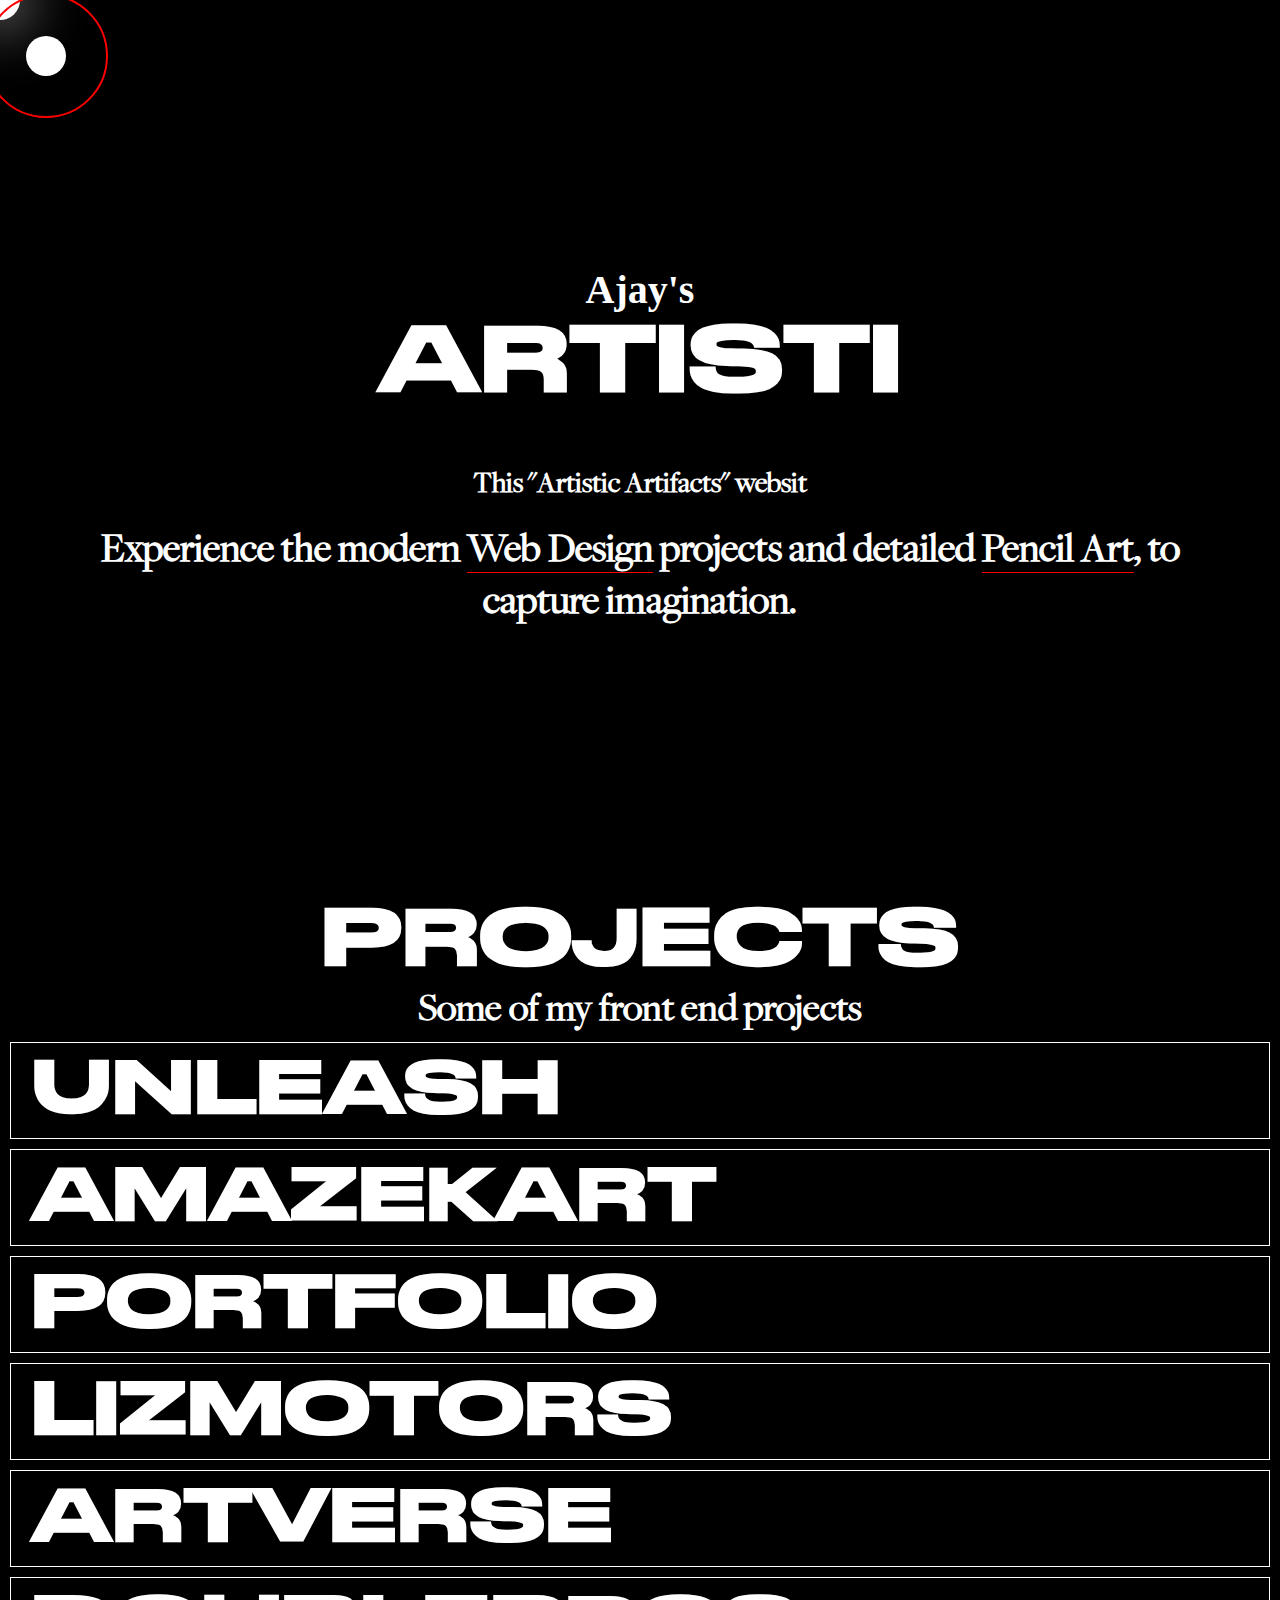
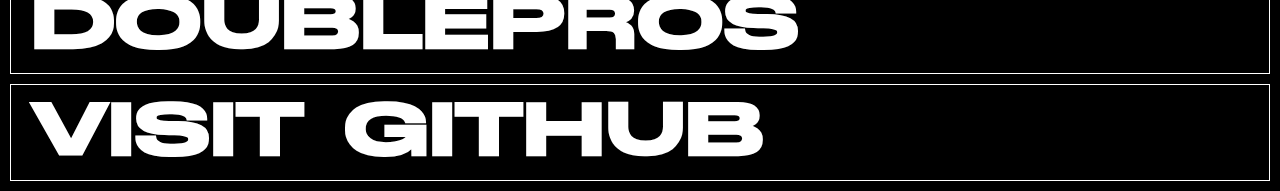
<file: index.html>
<!DOCTYPE html>
<html lang="en">
<head>
    <meta charset="UTF-8">
    <meta name="viewport" content="width=device-width, initial-scale=1.0">
    <title>ArtisticArtifact</title>
    <link rel="stylesheet" href="/css/pronav.css">
</head>
<body>
    <div id="modalMsg" style="display: none;">
        <button id="btn">CLOSE</button>
        <h1>Use <span class="modaline">Large screens</span> for better Experience</h1>
        <h1>[This site is UNDER Development, Updates Soon]</h1>
    </div>
    <div id="circleCursor"></div>
<!-- ---------------------------------------------------------------- -->
   <div>
    <div id="maincloseBtn"></div>
        <div id="masterTitle">
            <div id="closeBtnInside"></div> 
            <div class="aatitle"><h1>Artistic  <br> Artifacts</h1></div>
        <ul>          
    <!-- <li class="limain"><h1><a href="#">Arts</a></h1></li> -->
    <li class="limain"><h1><a href="#largeList">Projects</a></h1></li>
    <!-- <li class="limain"><h1><a href="/html/about.html">About</a></h1></li> -->
        </ul>
        </div>
    </div> 

<!-- ---------------------------------------------------------------- -->
    <div id="landPage">
        <div class="nametitle">
            <h1>Ajay's</h1>
        </div>
        <div id="maintitle"><h2>Artistic Artifacts</h2></div>
        <div id="subHeading"><h1 class="largeTitles">This "Artistic Artifacts" website is a testament to my expertise</h1>
            <h2 class="secnd-title largeTitles">Experience the modern <span id="wb-dsgn" class="popups">Web Design</span> projects and detailed <span id="wb-dsgn" class="popups">Pencil Art</span>, to capture imagination.
                </h2>
            <h1 class="mobilTitle">This "Artistic Artifacts" website is a testament for my <span>Front End</span> projects and <span>Pencil Art</span></h1>
        </div>
    </div>
    

    
<!-- ---------------------------------------------------------------- -->
<h3 class="proTitleX">PROJECTS</h3>
<div><h1 class="prosub">Some of my front end projects</h1></div>
    <div id="largeList">
        <ul class="wholeList">   
         </ul>
    </div>
<!-- ---------------------------------------------------------------- --> 
<!-- <div class="artG"><h1 class="art-title">ART <br> Gallery</h1> -->
</div>
<!-- ---------------------------------------------------------------- -->  
<script src="/javascript/prosNames.js"></script>
<script src="/javascript/menubuttons.js"></script>
<script src="/javascript/mainPagehead.js"></script>
<script src="/javascript/eachPros.js"></script>
<script src="/javascript/cursor.js"></script>
<script src="/javascript/model.js"></script>
</body>
</html>
</file>
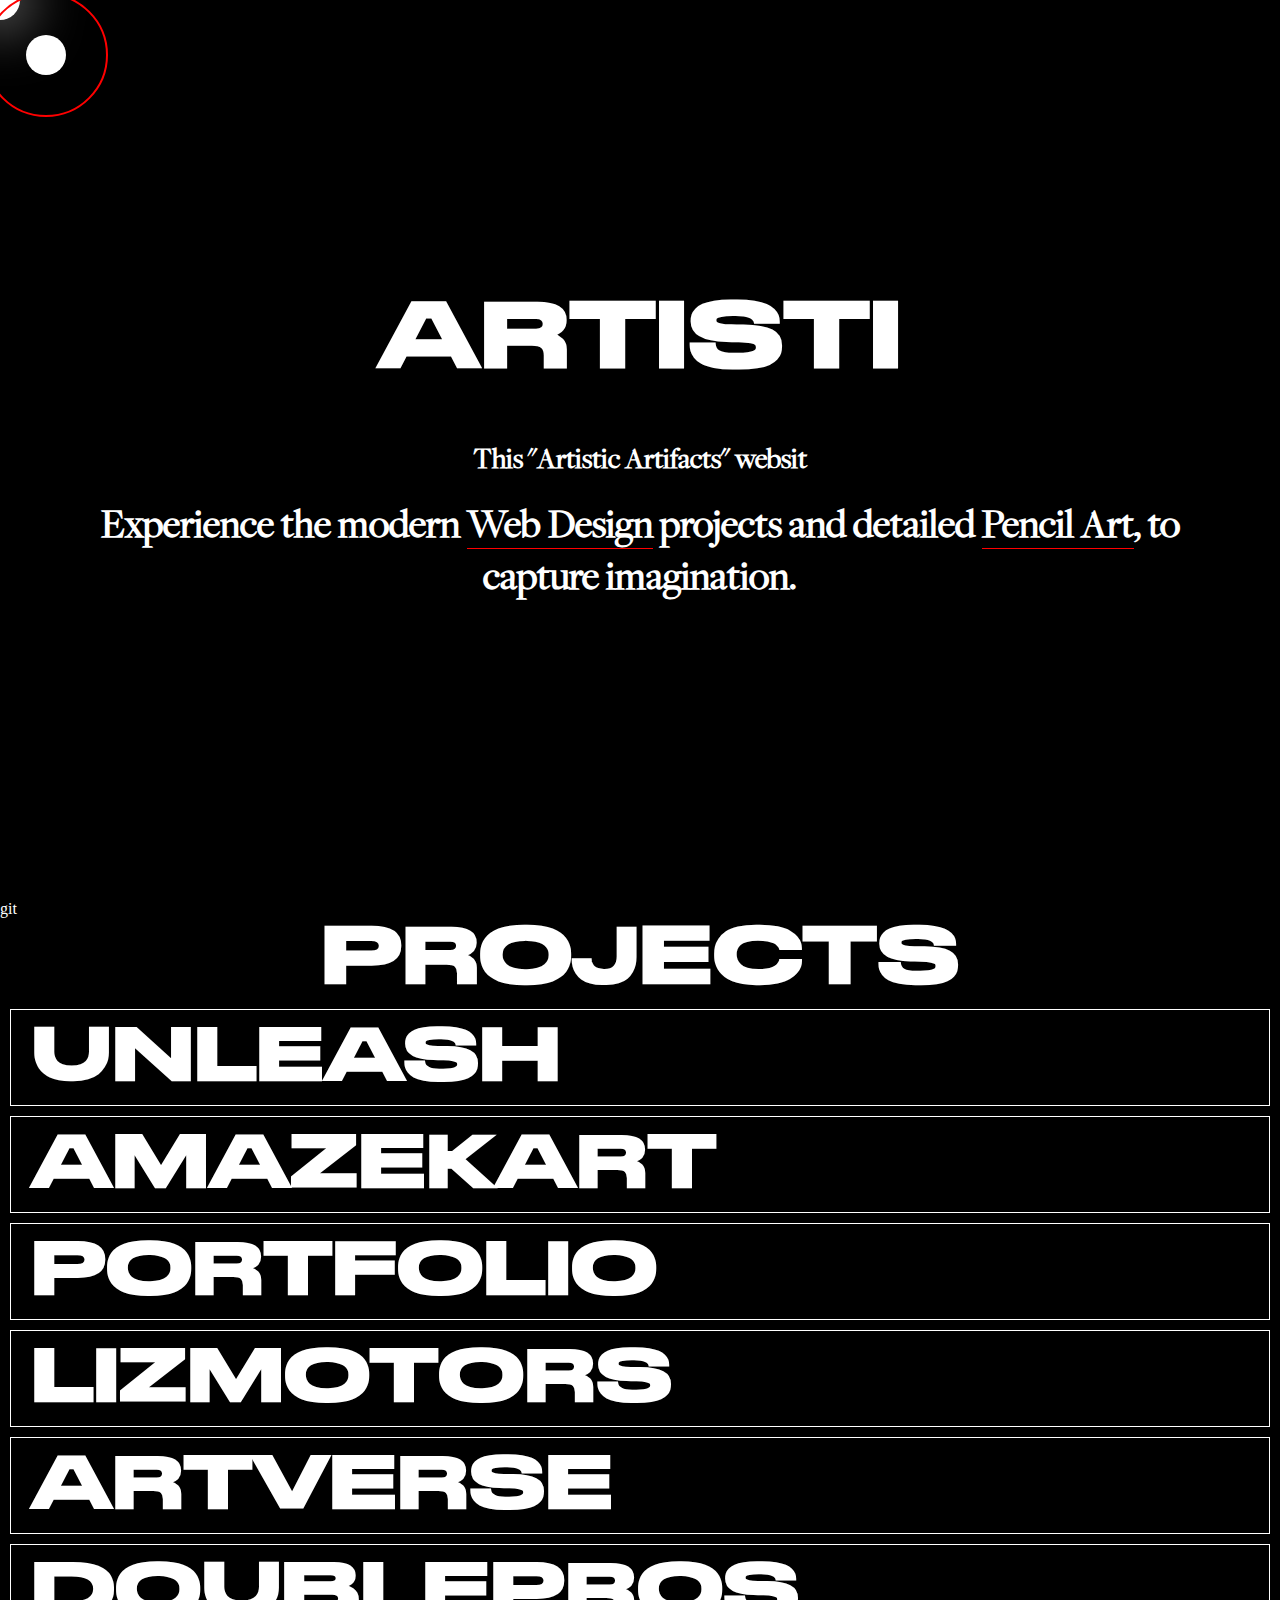
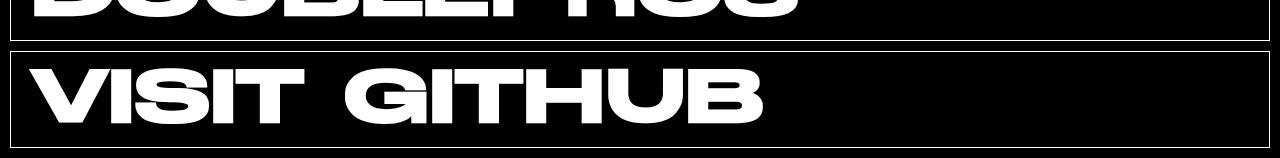
<file: html/index.html>
<!DOCTYPE html>
<html lang="en">
<head>
    <meta charset="UTF-8">
    <meta name="viewport" content="width=device-width, initial-scale=1.0">
    <title>Document</title>
    <link rel="stylesheet" href="/css/pronav.css">
</head>
<body>
    <div id="circleCursor"></div>
<!-- ---------------------------------------------------------------- -->
   <div>
    <div id="maincloseBtn"></div>
        <div id="masterTitle">
            <div id="closeBtnInside"></div> 
            <div class="aatitle"><h1>Artistic  <br> Artifacts</h1></div>
        <ul>          
    <li class="limain"><h1><a href="#">Arts</a></h1></li>
    <li class="limain"><h1><a href="#largeList">Projects</a></h1></li>
    <li class="limain"><h1><a href="/html/about.html">About</a></h1></li>
        </ul>
        </div>
    </div> 

<!-- ---------------------------------------------------------------- -->
    <div id="landPage">
        <div id="maintitle"><h2>Artistic Artifacts</h2></div>
        <div id="subHeading"><h1 class="largeTitles">This "Artistic Artifacts" website is a testament to my expertise</h1>
            <h2 class="secnd-title largeTitles">Experience the modern <span id="wb-dsgn" class="popups">Web Design</span> projects and detailed <span id="wb-dsgn" class="popups">Pencil Art</span>, to capture imagination.
                </h2>
            <h1 class="mobilTitle">This "Artistic Artifacts" website is a testament for my <span>Front End</span> projects and <span>Pencil Art</span></h1>
        </div>
    </div>git
    

    
<!-- ---------------------------------------------------------------- -->
<h3 class="proTitleX">PROJECTS</h3>
    <div id="largeList">
        <ul class="wholeList">   
         </ul>
    </div>
<!-- ---------------------------------------------------------------- --> 
   
<!-- ---------------------------------------------------------------- -->  
<script src="/javascript/prosNames.js"></script>
<script src="/javascript/menubuttons.js"></script>
<script src="/javascript/mainPagehead.js"></script>
<script src="/javascript/eachPros.js"></script>
<script src="/javascript/cursor.js"></script>
</body>
</html>
</file>
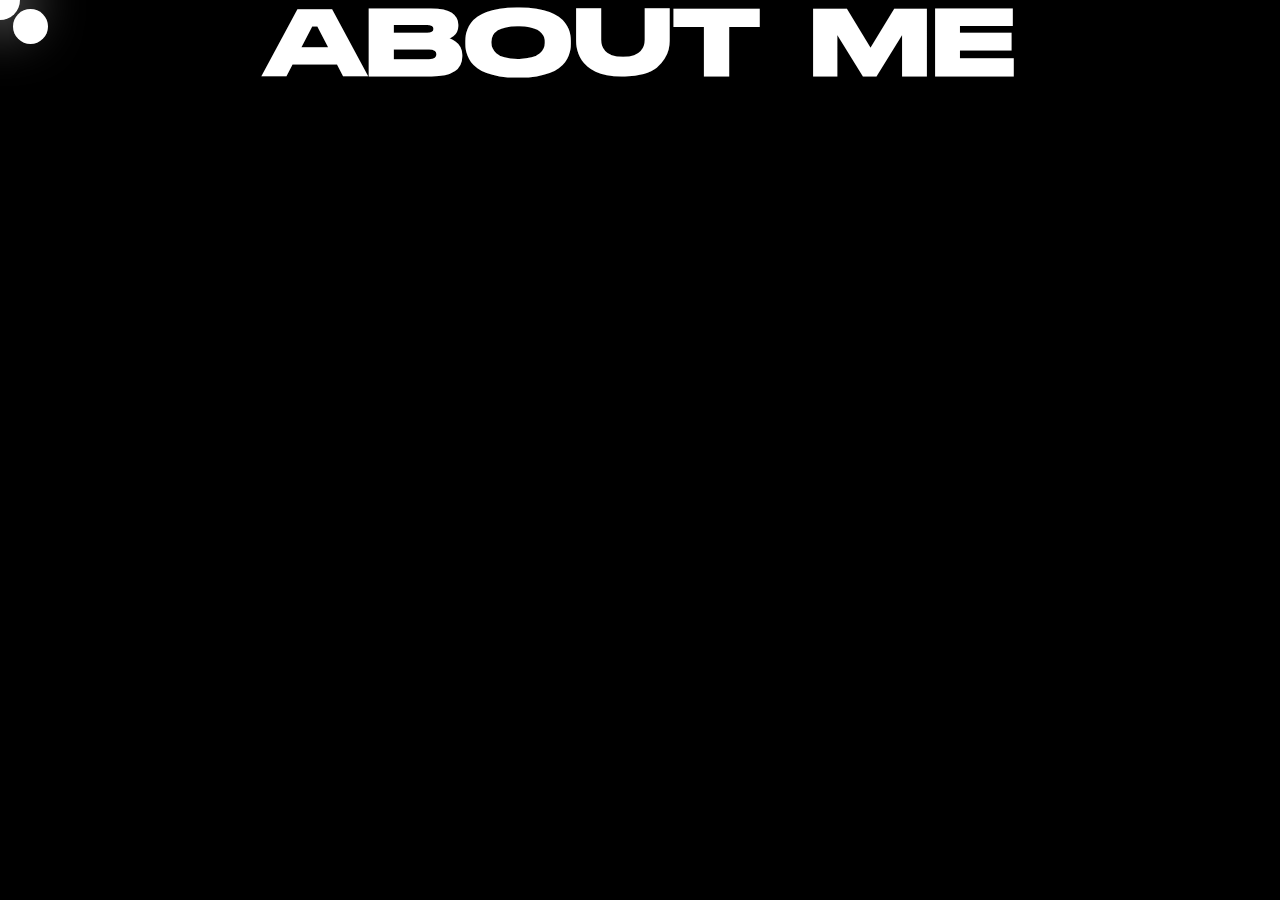
<file: html/about.html>
<!DOCTYPE html>
<html lang="en">

<head>
    <meta charset="UTF-8">
    <meta name="viewport" content="width=device-width, initial-scale=1.0">
    <title>Document</title>
    <link rel="stylesheet" href="/css/about.css">

</head>

<body>
    <div id="circleCursor"></div>
    <button class="buttonx" onclick="window.location.href='/index.html'">-</button>
<div>
<h1 class="a-title">about me</h1>
</div>
<script src="/javascript/onlyC.js"></script>
</body>

</html>
</file>
<file: css/pronav.css>
@font-face {
    font-family: 'Stretch Pro';
    src: url('/fonts/StretchPro.otf') format('opentype');
}

@font-face {
    font-family: 'Freight Big Pro';
    src: url('/fonts/Freight Big Pro Book.otf') format('opentype');
}

@import url('https://fonts.googleapis.com/css2?family=Great+Vibes&family=Playball&display=swap');

html {
    scroll-behavior: smooth;
    cursor: none;
}

body{
    background: black;
    color: white;
    position  : relative;
}
*{
    margin: 0;
    padding: 0;
    box-sizing: border-box;
}
/* ------------------------------------ - ----------------------------------- */
#modalMsg{
 top:40%;
    backdrop-filter: blur(25px);
    z-index: 20;
    padding:20px 10px;
    font-family: poppins;
    display: flex;
    flex-direction: column;
    justify-content: center;
    align-items: center;
    text-align: center;
    position: fixed;
    animation:btnx 2s ease-out;
  
}@keyframes btnx{
    from{
        top:-20%;
    }
}
#modalMsg h1{
    font-size: clamp(10px,2vw + 14px, 30px);
    text-align: center;
}
#modalMsg button{
    margin-bottom: 20px;
    background:none;
    border:1px solid white;
    color:black;
    background: white;
    padding: 6px 20px;
    border-radius: 30px;

}
#btn:hover{
    cursor:pointer;
    /* color:black; */
    font-weight: bold;
}
.modaline{
    border-bottom: 1px solid red;
}
/* ------------------------------------ - ----------------------------------- */
#circleCursor{
    position: fixed;
    width: 40px;
    height: 40px;
    border-radius: 50%;
    background-color: white; 
    pointer-events: none; 
    transform: translate(-50%, -50%);
    mix-blend-mode: difference;
    box-shadow: 1px 1px 60px white;
    transition: width 0.2s ease, height 0.2s ease;
}

li{
    list-style: none;
    font-size: clamp(10px, 5vw + 10px, 90px);
    border: 1px solid white;
    padding: 10px 20px;
    font-weight: bold;
    width: 100%;
    font-family: stretch Pro;
    text-transform: uppercase;
    animation: lia 1s ease-out;
}
@keyframes lia {
    from{
        transform: rotateX(90deg)
    }
}
.nametitle h1{
    font-family: "Playball", cursive;
  animation: namex 3s ease-out;
  font-size: 40px;
  
}@keyframes namex{
    from{
        margin-top: -100px;
    }
}
.wholeList{
    display: flex;
    flex-direction: column;
    gap: 10px;
    justify-content: center;
    margin: 10px;
}

.inside{
    display: none;
}

li .titlepro {
    border: transparent;
    text-align: center;
    letter-spacing: 5px;
    background: white;
    color: black;
    font-size: clamp(2rem, 2.5vw + 1rem, 3rem);
}

.listItem:hover {
    background: red;
    }
.listItem{
    position: relative;
}
.inside,.wf,.pf,.dp,.wc,.lz,.ap,.snsa{
        position: absolute;
        font-size: 10px;
        display: none;
        text-align: center;
        top: -80%;
        right: 10%;
        z-index: 10;
        animation: anix 1s ease-out;
        background-size: cover;
        border: 1px solid black;
        width: clamp(200px, 8vw + 20rem, 600px);
        height: clamp(200px, 8vw + 20rem, 600px);
}
.inside:hover{
    box-shadow: 10px 20px 120px white;
    cursor: pointer;
}
.wf{background-image: url('/img/ak.png');}
.pf{background-image: url('/img/pt.png');}
.lz{background-image: url('/img/lz.png');}
.dp{background-image: url('/img//dp.png');}
.ap{background-image: url('/img/av.png');}
.snsa{background-image: url('/img/Unl.png');}
.gh{background-image: url('/img/download.jpg');}

.inside h1{
    backdrop-filter: blur(20px);
    color: black;
    background: white;
    display: flex;
    padding: 10px;
    font-size:  clamp(20px, 2vw + 1rem, 40px);
    align-items: center;
    justify-content: center;
    border-bottom:1px red solid;
}


.inside p{
    position: absolute;
    background: rgba(0,0,0,0.8);
    bottom: 0;
    right: 0;
    color:white;
    padding: 20px;
    font-family: poppins;
    width: 270px;
    font-size: 18px;
    text-align: left;
}

.inside h3{
    background: red;
}

@keyframes anix{
    from{top: 40%;}
}
a {
    color: white;
    text-decoration: none;
}
/* --------------------------- */

span#wb-dsgn:hover{
    background: white;
    color:black;
    padding: 10px 0px;
    cursor: none;
}

/* --------------------------- */




#landPage{
    display: flex;
    flex-direction: column;
    justify-content: center;
    align-items: center;
    width: 100%;
    height: 100vh;
}
#maintitle h2 {
    font-family   : stretch pro;
    font-size: clamp(7px, 6vw + 1rem, 320px);
    text-align: center;
    pointer-events: none;
    text-transform: uppercase;
    line-height: clamp(60px, 6vw + 30px, 100px);
    transition: all 2s ease;
}

#maintitle:hover h2{
    letter-spacing: clamp(0px, 1vw, 10px);
}


#subHeading h1{
    margin-top: 40px;
    font-family: Freight Big Pro;
    padding:10px 40px;
    font-size: 30px;
    text-align: center;
   
}
#subHeading h2{
    font-family: Freight Big Pro;
    padding:10px 40px;
    text-align: center;
    font-size: 30px;
    font-size: clamp(30px, 2vw + 1rem, 50px);
}

span{
    border-bottom:1px solid red;
    cursor: pointer;
}

#masterTitle{
    position: absolute;
    width: 96vw;
    height: 99vh;
    display: none;
    background: black;
    cursor: auto;
   
}

#masterTitle .limain h1{
    font-size: clamp(40px, 5vw + 1rem, 90px); 
}

.limain{
    border: none; 
}


.limain:hover h1,
.limain:hover a {
    color: black;
    background: white;
    animation: lx 0.4s ease-out;
  
}
@keyframes lx {
    from{
        letter-spacing:clamp(1px, 1vw + 1rem, 90px);
    }
}
#maincloseBtn{
    position: absolute;
    width: 40px;
    height: 40px;
    background: white;
    border-radius: 50%;
    cursor: pointer;
    top: 2%;
    left: 2%;
}
#maincloseBtn::before{
    position: absolute;
    content: '';
    width: 120px;
    height: 120px;
    border-radius: 50%;
    top: 50%;
    left: 50%;
    transform: translate(-50%,-50%);
    border: 2px solid red;
    animation: anic 2s ease-out  alternate-reverse  infinite;
    transition: all 1s ease-out;
}
@keyframes anic {
    from{
        width: 40px;
        height: 40px; 
    }
}
#closeBtnInside{
    top: 5%;
    right: 3%;
    position: absolute;
    width: 40px;
    height: 40px;
    background: white;
    border-radius: 50%;
    cursor: pointer;
}
#masterTitle ul{
    position: absolute;
    top: 14%;
}
.aatitle{
    position: absolute;
    bottom: 4%;
    right: 0;
    font-family: stretch Pro;
    font-size: clamp(15px, 1vw + 1rem, 50px);
    color: grey; 
    line-height: clamp(35px, 3vw + 1rem, 50px);
    animation: aatitlex 1s ease-out;
}
@keyframes aatitlex {
    from{
        bottom: -20%;
    }
}

h1.mobilTitle {
    display: none;
    text-align: center;
}
h1.mobilTitle  span{
    border-bottom: 1px solid red;
}
h3.proTitleX{
    font-size: clamp(30px, 5vw + 1rem, 90px);
    text-align: center;
    font-family: stretch Pro;
}
h1.prosub{
   text-align: center;
   font-family: 'Freight Big Pro';
   font-size: clamp(20px, 4vw + 10px, 40px);
}
/* ----------------------------------------------- */

.artG{
    margin-top: 80px;
    text-align: center;
}

h1.art-title{
    font-size: clamp(30px, 5vw + 1rem, 90px);
    font-family: stretch pro;
    text-transform: uppercase;
    line-height: 90px;
}







/* ----------------------------------------------- */
@media (max-width:768px){
 ul.wholeList{text-align: center;}
 h1.mobilTitle {display: block;}
 .largeTitles{display: none;}
 #circleCursor{
    display: none;
 }
 html{
    cursor: pointer;
 }
 .listItem .inside{
    display: none;
 }
 #modalMsg{
    display: block;
    left: 0;
}
}

@media (min-width:768px){
    #modalMsg{
        top:0;
        right:0;
        width: 700px;
     /* transform: translate(-50%,-50%); */
    }
}
</file>
<file: css/about.css>
@font-face {
    font-family: 'Stretch Pro';
    src: url('/fonts/StretchPro.otf') format('opentype');
}

body{
    background: black;
    color: white;
    position:relative;

}
html {
    scroll-behavior: smooth;
    cursor: none;
}
*{
 margin: 0;
 padding: 0;
 box-sizing: border-box;       
}
.a-title{
    font-size: clamp(7px, 6vw + 1rem, 320px);
    text-align: center;
    font-family: Stretch pro;
    text-transform: uppercase;
    animation: anix 1.4s ease-out;
    
}
@keyframes anix {
    from{ 
        transform: rotateX(90deg);
    }
}

.buttonx {
    position: absolute;
    font-size: 16px;
    width: 35px;
    height: 35px;
    border-radius: 50%;
    background-color: white;
    color: #fff;
    border: none;
    cursor: pointer;
    top: 10%;
    left:1%;
}

#circleCursor{
    position: fixed;
    width: 40px;
    height: 40px;
    border-radius: 50%;
    background-color: white; 
    pointer-events: none; 
    transform: translate(-50%, -50%);
    mix-blend-mode: difference;
    box-shadow: 1px 1px 60px white;
    transition: width 0.2s ease, height 0.2s ease;
}


@media (max-width:767px){
    .a-title{text-align: right;
    }
}
   @media (max-width:767px){
 
 #circleCursor{
    display: none;
 }
 html{
    cursor: pointer;
 }
}
</file>
